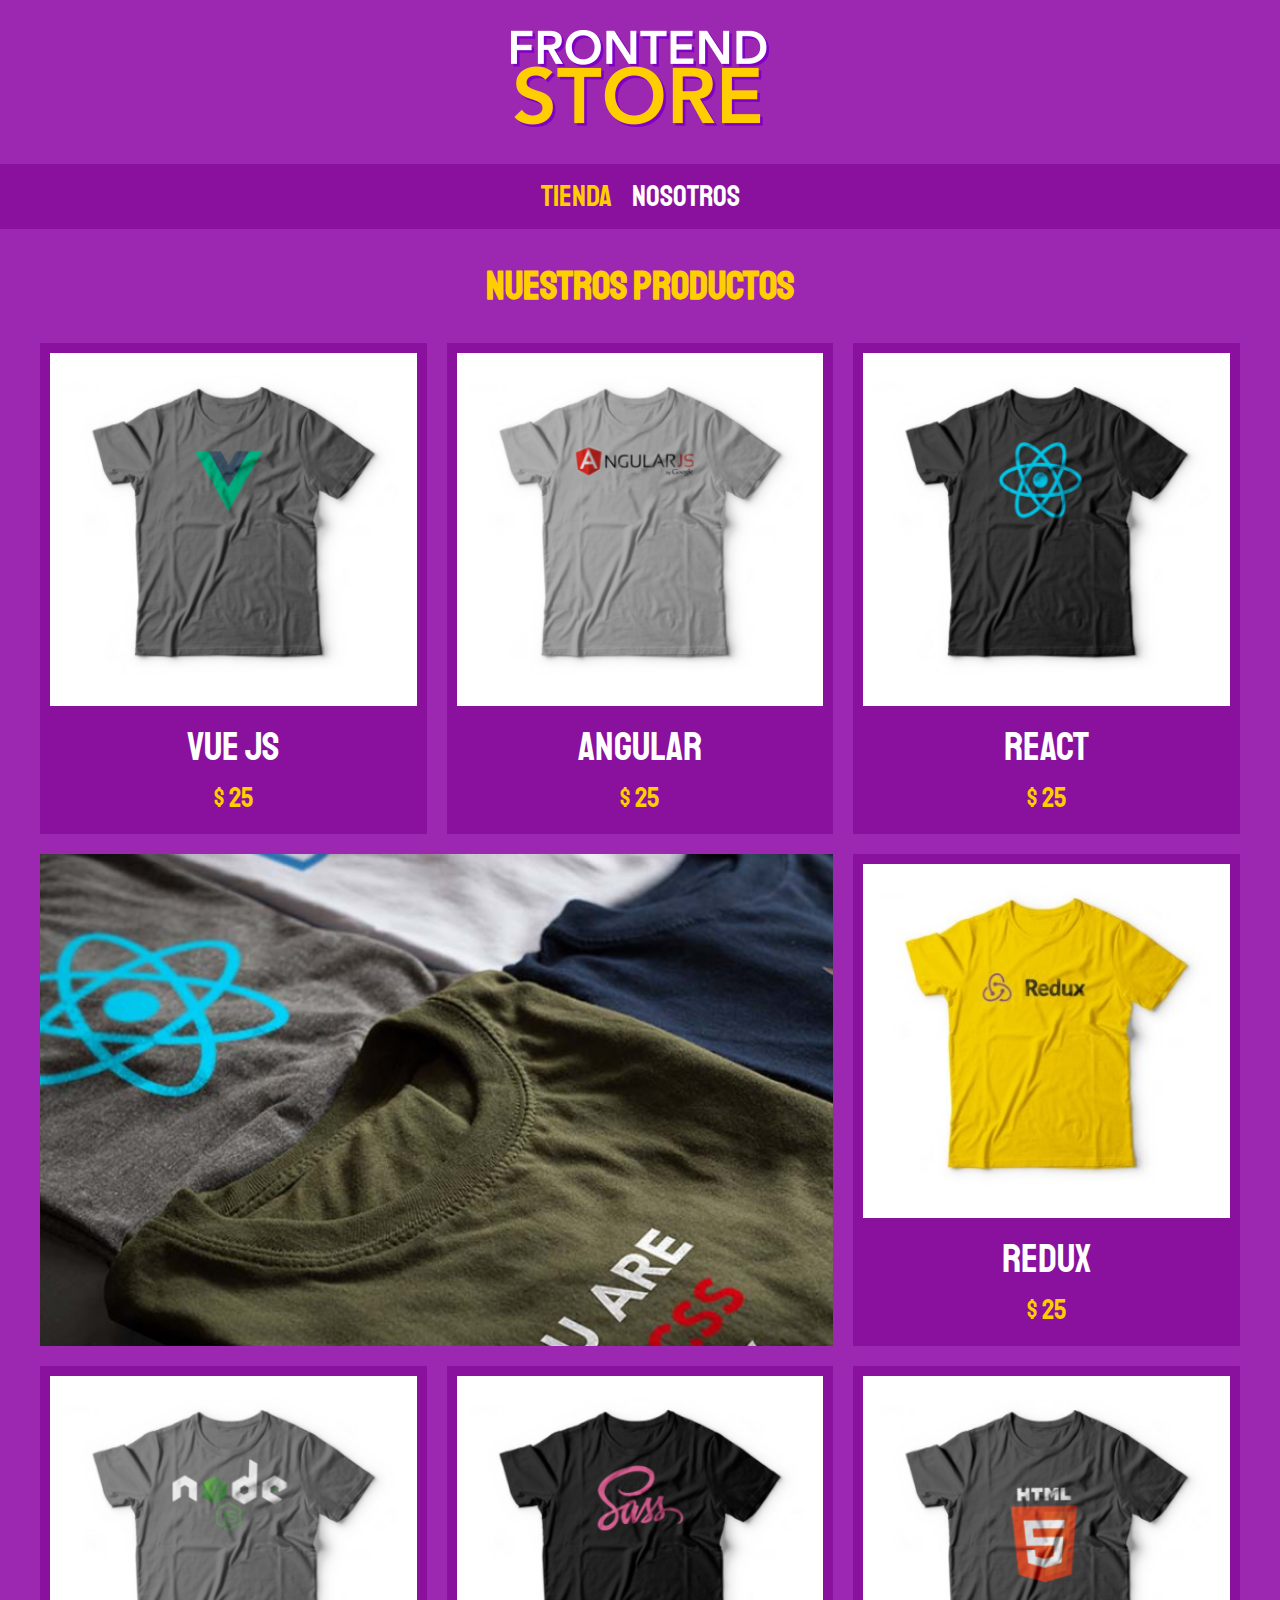
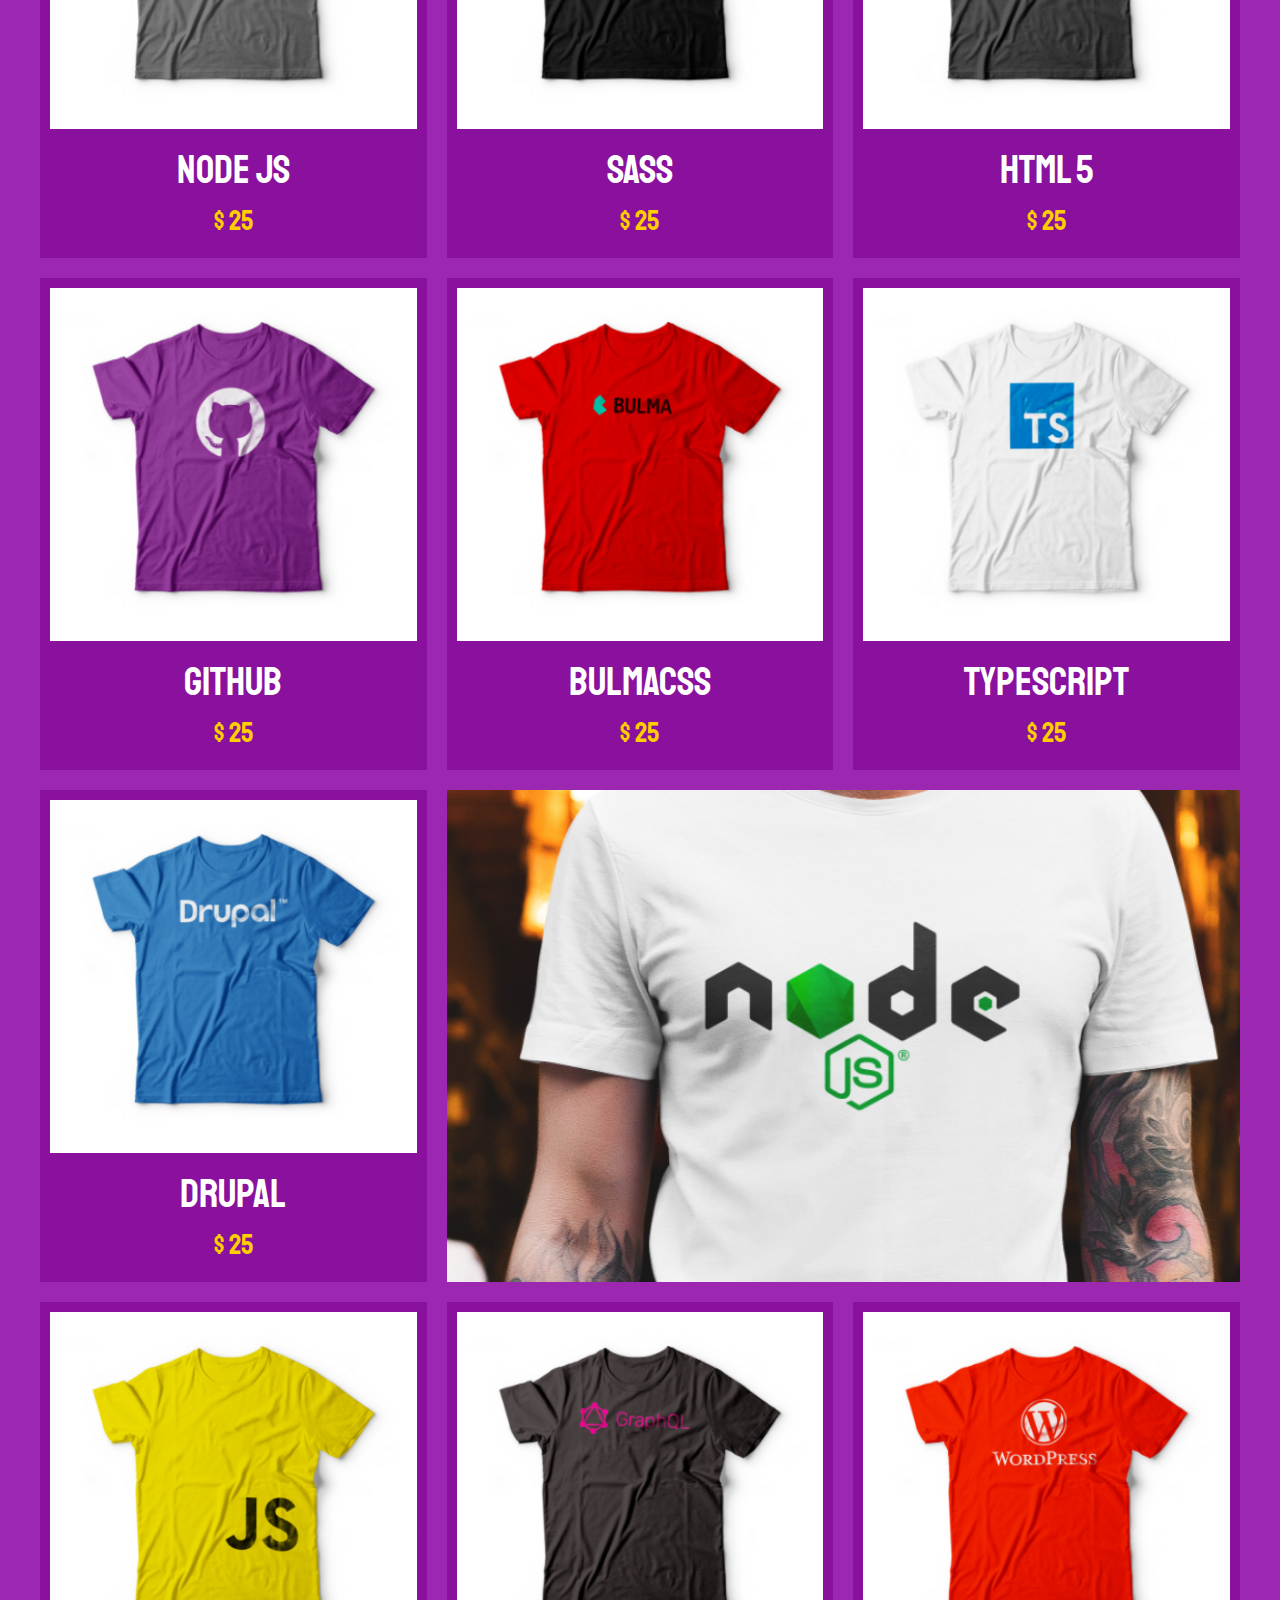
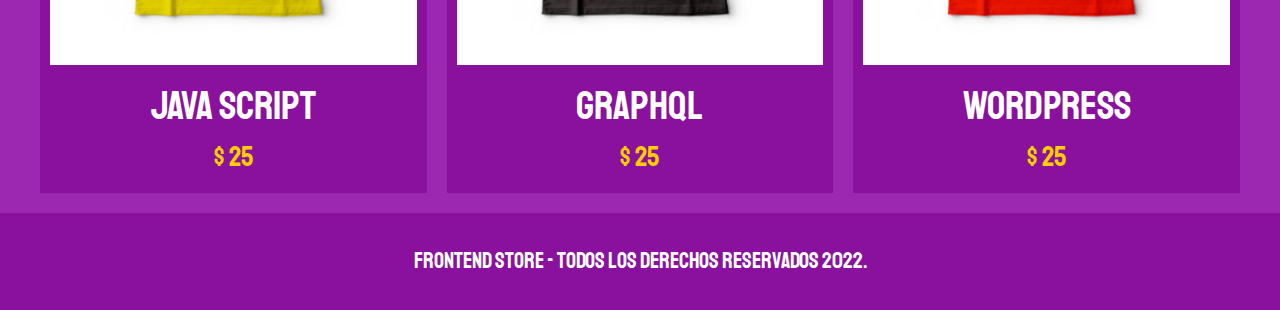
<file: index.html>
<!DOCTYPE html>
<html lang="en">
<head>
    <meta charset="UTF-8">
    <meta http-equiv="X-UA-Compatible" content="IE=edge">
    <meta name="viewport" content="width=device-width, initial-scale=1.0">
    <title>FrontEnd Store</title>
    <link rel="stylesheet" href="/styles/normalize.css">
    <link rel="stylesheet" href="styles/style.css">
</head>
<body>
    <header class="header">
        <a href="index.html">
            <img class="header__logo" src="/img/logo.png" alt="logotipo">
        </a>
    </header>
    <nav class="navegacion">
        <a class="navegacion__enlace navegacion__enlace--activo" href="index.html">Tienda</a>
        <a class="navegacion__enlace" href="nosotros.html">Nosotros</a>
    </nav>
    <main class="contenedor">
        <h1>nuestros productos</h1>
        <div class="grid">
            <div class="producto">
                <a href="productos.html">
                    <img class="producto__imagen" src="/img/1.jpg" alt="imagen camisa">
                    <div class="producto__informacion">
                        <p class="producto__nombre">Vue JS</p>
                        <p class="producto__precio">$ 25</p>
                    </div>
                </a>
            </div><!--fin producto-->
            <div class="producto">
                <a href="producto.html">
                    <img class="producto__imagen" src="/img/2.jpg" alt="imagen camisa">
                    <div class="producto__informacion">
                        <p class="producto__nombre">Angular</p>
                        <p class="producto__precio">$ 25</p>
                    </div>
                </a>
            </div><!--fin producto-->
            <div class="producto">
                <a href="producto.html">
                    <img class="producto__imagen" src="/img/3.jpg" alt="imagen camisa">
                    <div class="producto__informacion">
                        <p class="producto__nombre">React</p>
                        <p class="producto__precio">$ 25</p>
                    </div>
                </a>
            </div><!--fin producto-->
            <div class="producto">
                <a href="producto.html">
                    <img class="producto__imagen" src="/img/4.jpg" alt="imagen camisa">
                    <div class="producto__informacion">
                        <p class="producto__nombre">Redux</p>
                        <p class="producto__precio">$ 25</p>
                    </div>
                </a>
            </div><!--fin producto-->
            <div class="producto">
                <a href="producto.html">
                    <img class="producto__imagen" src="/img/5.jpg" alt="imagen camisa">
                    <div class="producto__informacion">
                        <p class="producto__nombre">Node JS</p>
                        <p class="producto__precio">$ 25</p>
                    </div>
                </a>
            </div><!--fin producto-->
            <div class="producto">
                <a href="producto.html">
                    <img class="producto__imagen" src="/img/6.jpg" alt="imagen camisa">
                    <div class="producto__informacion">
                        <p class="producto__nombre">SASS</p>
                        <p class="producto__precio">$ 25</p>
                    </div>
                </a>
            </div><!--fin producto-->
            <div class="producto">
                <a href="producto.html">
                    <img class="producto__imagen" src="/img/7.jpg" alt="imagen camisa">
                    <div class="producto__informacion">
                        <p class="producto__nombre">HTML 5</p>
                        <p class="producto__precio">$ 25</p>
                    </div>
                </a>
            </div><!--fin producto-->
            <div class="producto">
                <a href="producto.html">
                    <img class="producto__imagen" src="/img/8.jpg" alt="imagen camisa">
                    <div class="producto__informacion">
                        <p class="producto__nombre">GitHub</p>
                        <p class="producto__precio">$ 25</p>
                    </div>
                </a>
            </div><!--fin producto-->
            <div class="producto">
                <a href="producto.html">
                    <img class="producto__imagen" src="/img/9.jpg" alt="imagen camisa">
                    <div class="producto__informacion">
                        <p class="producto__nombre">BulmaCSS</p>
                        <p class="producto__precio">$ 25</p>
                    </div>
                </a>
            </div><!--fin producto-->
            <div class="producto">
                <a href="producto.html">
                    <img class="producto__imagen" src="/img/10.jpg" alt="imagen camisa">
                    <div class="producto__informacion">
                        <p class="producto__nombre">TypeScript</p>
                        <p class="producto__precio">$ 25</p>
                    </div>
                </a>
            </div><!--fin producto-->
            <div class="producto">
                <a href="producto.html">
                    <img class="producto__imagen" src="/img/11.jpg" alt="imagen camisa">
                    <div class="producto__informacion">
                        <p class="producto__nombre">Drupal</p>
                        <p class="producto__precio">$ 25</p>
                    </div>
                </a>
            </div><!--fin producto-->
            <div class="producto">
                <a href="producto.html">
                    <img class="producto__imagen" src="/img/12.jpg" alt="imagen camisa">
                    <div class="producto__informacion">
                        <p class="producto__nombre">Java Script</p>
                        <p class="producto__precio">$ 25</p>
                    </div>
                </a>
            </div><!--fin producto-->
            <div class="producto">
                <a href="producto.html">
                    <img class="producto__imagen" src="/img/13.jpg" alt="imagen camisa">
                    <div class="producto__informacion">
                        <p class="producto__nombre">GraphQL</p>
                        <p class="producto__precio">$ 25</p>
                    </div>
                </a>
            </div><!--fin producto-->
            <div class="producto">
                <a href="producto.html">
                    <img class="producto__imagen" src="/img/14.jpg" alt="imagen camisa">
                    <div class="producto__informacion">
                        <p class="producto__nombre">WordPress</p>
                        <p class="producto__precio">$ 25</p>
                    </div>
                </a>
            </div><!--fin producto-->
            <div class="grafico grafico--camisa"></div>
            <div class="grafico grafico--node"></div>
            
        </div> 
    </main>
    <footer class="footer">
        <p class="footer__texto">FrontEnd Store  - Todos los derechos reservados 2022.</p>
    </footer>


    
</body>
</html>
</file>
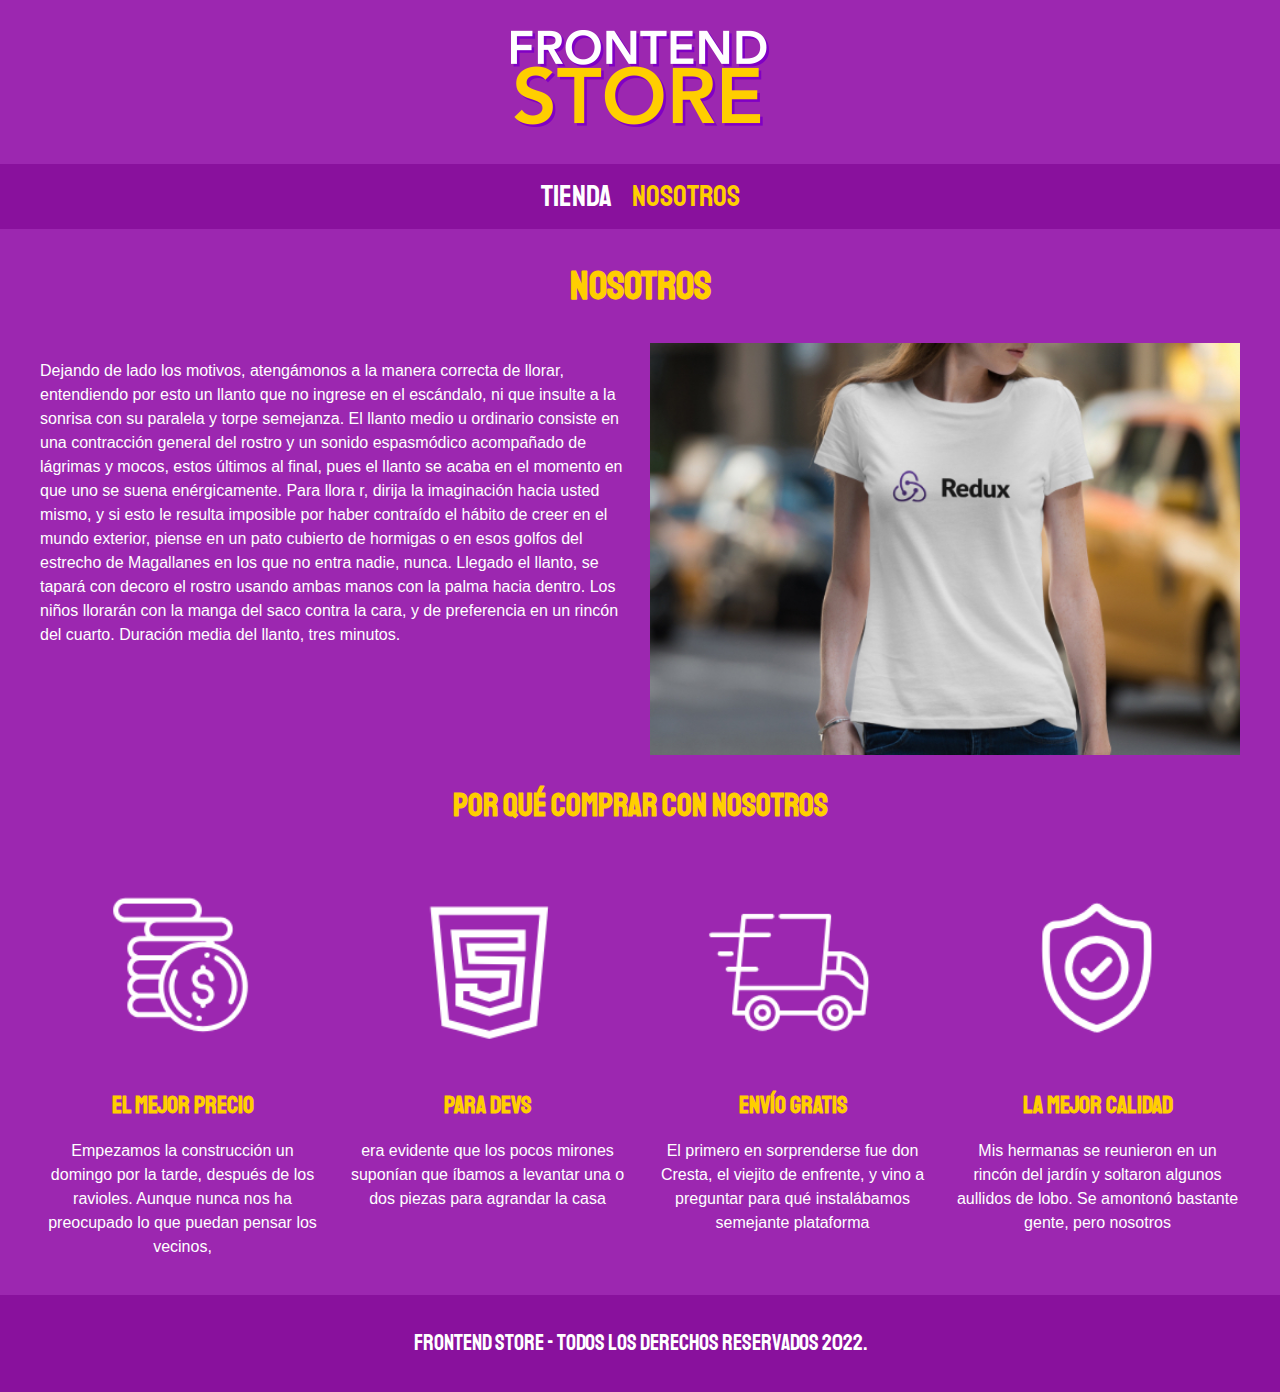
<file: nosotros.html>
<!DOCTYPE html>
<html lang="en">
<head>
    <meta charset="UTF-8">
    <meta http-equiv="X-UA-Compatible" content="IE=edge">
    <meta name="viewport" content="width=device-width, initial-scale=1.0">
    <title>FrontEnd Store</title>
    <link rel="stylesheet" href="/styles/normalize.css">
    <link rel="stylesheet" href="styles/style.css">
</head>
<body>
    <header class="header">
        <a href="index.html">
            <img class="header__logo" src="/img/logo.png" alt="logotipo">
        </a>
    </header>
    <nav class="navegacion">
        <a class="navegacion__enlace" href="index.html">Tienda</a>
        <a class="navegacion__enlace navegacion__enlace--activo" href="nosotros.html">Nosotros</a>
    </nav>
    <main class="contenedor">
        <h1>Nosotros</h1>
        <div class="nosotros">
            <div class="nosotros__contendor">
                <p class="nosotros__texto">Dejando de lado los motivos, atengámonos a la manera correcta de
                    llorar, entendiendo por esto un llanto que no ingrese en el escándalo, ni que
                    insulte a la sonrisa con su paralela y torpe semejanza. El llanto medio u
                    ordinario consiste en una contracción general del rostro y un sonido
                    espasmódico acompañado de lágrimas y mocos, estos últimos al final, pues
                    el llanto se acaba en el momento en que uno se suena enérgicamente.
                    Para llora
                    r, dirija la imaginación hacia usted mismo, y si esto le resulta
                    imposible por haber contraído el hábito de creer en el mundo exterior,
                    piense en un pato cubierto de hormigas o en esos golfos del estrecho de
                    Magallanes en los que no entra nadie, nunca.
                    Llegado el llanto, se tapará con decoro el rostro usando ambas manos
                    con la palma hacia dentro. Los niños llorarán con la manga del saco contra
                    la cara, y de preferencia en un rincón del cuarto. Duración media del llanto,
                    tres minutos.</p>
                <img  class="nosotros__imagen" src="/img/nosotros.jpg" alt="">
            </div>
        </div>
    </main>
    <section class="contenedor comprar">
        
        <h2>Por qué comprar con nosotros</h2>
        <div class="bloques">
            <div class="bloque">
                <img class="bloque__imagen" src="/img/icono_1.png" alt="icono 1">
                <h3 class="bloque__titulo">El mejor precio</h3>
                <p>Empezamos la construcción un domingo por la tarde, después de los
                    ravioles. Aunque nunca nos ha preocupado lo que puedan pensar los
                    vecinos,</p>
            </div><!--bloque-->
            <div class="bloque">
                <img class="bloque__imagen" src="/img/icono_2.png" alt="icono 2">
                <h3 class="bloque__titulo">Para Devs</h3>
                <p>era evidente que los pocos mirones suponían que íbamos a levantar
                    una o dos piezas para agrandar la casa</p>
            </div><!--bloque-->
            <div class="bloque">
                <img class="bloque__imagen" src="/img/icono_3.png" alt="icono 3">
                <h3 class="bloque__titulo">Envío Gratis</h3>
                <p>El primero en sorprenderse fue don
                    Cresta, el viejito de enfrente, y vino a preguntar para qué instalábamos
                    semejante plataforma</p>
            </div><!--bloque-->
            <div class="bloque">
                <img class="bloque__imagen" src="/img/icono_4.png" alt="icono 4">
                <h3 class="bloque__titulo">La Mejor Calidad</h3>
                <p>Mis hermanas se reunieron en un rincón del jardín y
                    soltaron algunos aullidos de lobo. Se amontonó bastante gente, pero
                    nosotros</p>
            </div><!--bloque-->
        </div><!--bloques-->
    </section>
    <footer class="footer">
        <p class="footer__texto">FrontEnd Store  - Todos los derechos reservados 2022.</p>
    </footer>


    
</body>
</html>
</file>
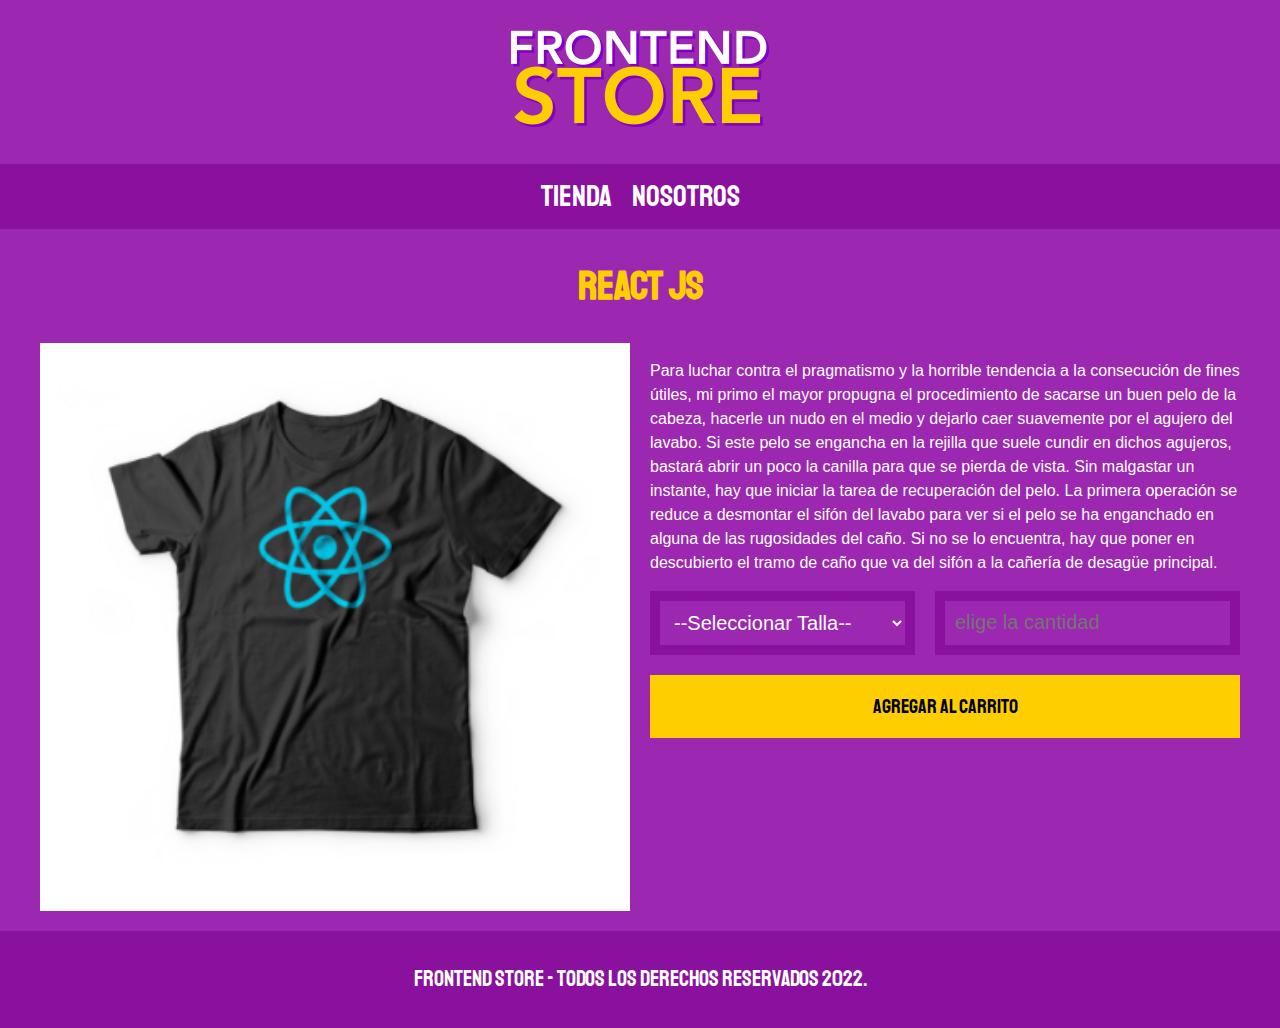
<file: productos.html>
<!DOCTYPE html>
<html lang="en">
<head>
    <meta charset="UTF-8">
    <meta http-equiv="X-UA-Compatible" content="IE=edge">
    <meta name="viewport" content="width=device-width, initial-scale=1.0">
    <title>FrontEnd Store</title>
    <link rel="stylesheet" href="/styles/normalize.css">
    <link rel="stylesheet" href="styles/style.css">
</head>
<body>
    <header class="header">
        <a href="index.html">
            <img class="header__logo" src="/img/logo.png" alt="logotipo">
        </a>
    </header>
    <nav class="navegacion">
        <a class="navegacion__enlace" href="index.html">Tienda</a>
        <a class="navegacion__enlace" href="nosotros.html">Nosotros</a>
    </nav>
    <main class="contenedor">
        <h1>REACT JS</h1>   
        <div class="camisa">
            <img src="/img/3.jpg" alt="imagen del producto" class="camisa__imagen">
            <div class="camisa__contenido">
            <p>Para luchar contra el pragmatismo y la horrible tendencia a la
                consecución de fines útiles, mi primo el mayor propugna el procedimiento
                de sacarse un buen pelo de la cabeza, hacerle un nudo en el medio y dejarlo
                caer suavemente por el agujero del lavabo. Si este pelo se engancha en la
                rejilla que suele cundir en dichos agujeros, bastará abrir un poco la canilla
                para que se pierda de vista.
                Sin malgastar un instante, hay que iniciar la tarea de recuperación del
                pelo. La primera operación se reduce a desmontar el sifón del lavabo para
                ver si el pelo se ha enganchado en alguna de las rugosidades del caño. Si no
                se lo encuentra, hay que poner en descubierto el tramo de caño que va del
                sifón a la cañería de desagüe principal. </p>
                <form class="formulario">
                    <select class="formulario__campo">
                        <option disabled selected>--Seleccionar Talla--</option>
                        <option>Small</option>
                        <option>Medium</option>
                        <option>Large</option>
                    </select>
                    <input class="formulario__campo" type="number" placeholder="elige la cantidad" min="1">
                    <input class="formulario__submit" type="submit" value="agregar al carrito">
                </form>
            </div>

        </div>
    </main>
    <footer class="footer">
        <p class="footer__texto">FrontEnd Store  - Todos los derechos reservados 2022.</p>
    </footer>


    
</body>
</html>
</file>
<file: styles/style.css>
@import url('https://fonts.googleapis.com/css2?family=Staatliches&display=swap');

:root{
    --primaro: #9c27B0;
    --primarioOscuro: #89119D;
    --secundario: #ffCE00;
    --secundarioOscuro: rgb(233, 287, 2);
    --blanco: #fff;
    --negro: #000;

    --fuentePrincipal: 'Staatliches', cursive;
}

html {
  box-sizing: border-box;
  font-size: 62.5%;
}
*, *:before, *:after {
  box-sizing: inherit;
}
  /* Globales */

  body{
    background-color: var(--primaro);
    font-size: 1.6rem;
    line-height: 1.5;
  }
  p{
    font-size: 1.6rem;
    font-family: Arial, Helvetica, sans-serif;
    color:var(--blanco)
  }
  a{
    text-decoration: none;
  }
  img{
    width: 100%;
  }
  .contenedor{
    max-width: 120rem;
    margin: 0 auto;
  }
  h1, h2, h3{
    text-align: center;
    color:var(--secundario);
    font-family: var(--fuentePrincipal);
  }
  h1{
    font-size: 4rem;
  }
  h2{
    font-size: 3.2rem;
  }
  h3{
    font-size: 2.4rem;
  }
  /* Header */
  .header{
    display: flex;
    justify-content: center;
  }
  .header__logo{
    margin: 3rem 0;
  }
  /* Footer */
  .footer{
    background-color: var(--primarioOscuro);
    padding: 1rem 0;
    margin-top: 2rem;

  }
  .footer__texto{
    text-align: center;
    font-family: var(--fuentePrincipal);
    font-size: 2.2rem;
  }


  /* Navegación */
  .navegacion{
    background-color: var(--primarioOscuro);
    padding: 1rem;
    display: flex;
    justify-content: center;
    gap: 2rem;
  }
  .navegacion__enlace{
    font-family: var(--fuentePrincipal);
    color:var(--blanco);
    font-size: 3rem;
  }

  .navegacion__enlace--activo, .navegacion__enlace:hover{
    color:var(--secundario);
  }
  /* Grid */

  .grid{
    display: grid;
    grid-template-columns: repeat(2, 1fr);
    gap: 2rem;
  }
  @media (min-width: 768px){
    .grid{
      grid-template-columns: repeat(3, 1fr);
    }
      
  }
  /* Productos */
  .producto{
    background-color: var(--primarioOscuro);
    padding: 1rem;

  }
  .producto__nombre{
    font-size: 4rem;
  }
  .producto__precio{
    font-size: 2.8rem;
    color: var(--secundario);
  }
  .producto__nombre, .producto__precio{
    font-family: var(--fuentePrincipal);
    margin: 1rem 0;
    text-align: center;
    line-height: 1.2;
  }
  /* Gráficos */
  .grafico{
    min-height: 30rem;
    background-size: cover;
    grid-column: 1 / 3;

  }
  .grafico--camisa{
    grid-row: 2 / 3;  
    background-image: url(/img/grafico1.jpg);  
  }
  .grafico--node{
    grid-row: 8 / 9;
    background-image: url(/img/grafico2.jpg);
  }

  @media (min-width: 768px){
    .grafico--node{
      grid-row: 5 / 6;
      grid-column: 2 / 4;
    }    
  }

  /* Nosotros */
  .nosotros{
    display: flex;
    flex-direction: column;
  }
  .nosotros__contendor{
    display: flex;
    flex-direction: column-reverse;
    justify-content: center;
    gap: 2rem;

  }
  @media (min-width: 768px){
      .nosotros__contendor{
        flex-direction: row;
      }
      .nosotros__texto, .nosotros__imagen{
        width: 50%;
    
      }
  }

  .iconos__contenedor{
    display: flex;
    justify-content: space-around;
  }
/* Bloques */
.bloques{
  display: grid;
  grid-template-columns: repeat(2, 1fr);
  gap: 2rem;
}
@media (min-width: 768px){
  .bloques{
    grid-template-columns: repeat(4, 1fr);
  }
    
}
.bloque{
  text-align: center;
}
.bloque__titulo{
  margin: 0;
}
/* Pagina del Producto */
@media (min-width: 768px){
    .camisa{
      display: grid;
      grid-template-columns: repeat(2, 1fr);
      column-gap: 2rem ;
    }
}

.formulario{
  display: grid;
  grid-template-columns: repeat(2 , 1fr);
  gap: 2rem;

}
.formulario__campo{ 
  border: 1rem solid var(--primarioOscuro);
  background-color: var(--primario);
  color: white;
  font-size: 2rem;
  font-family: Arial, Helvetica, sans-serif;
  padding: 1rem;
}
.formulario__submit{
  background-color: var(--secundario);
  border: none;
  font-size: 2rem;
  font-family: var(--fuentePrincipal);
  padding: 2rem;
  transition: background--color 3s ease;
  grid-column: 1 / 3;
  
}
.formulario__submit:hover{
  cursor: pointer;
  background-color: var(--secundarioOscuro);
}

.formulario__campo option{
  background-color: grey;
}
</file>
